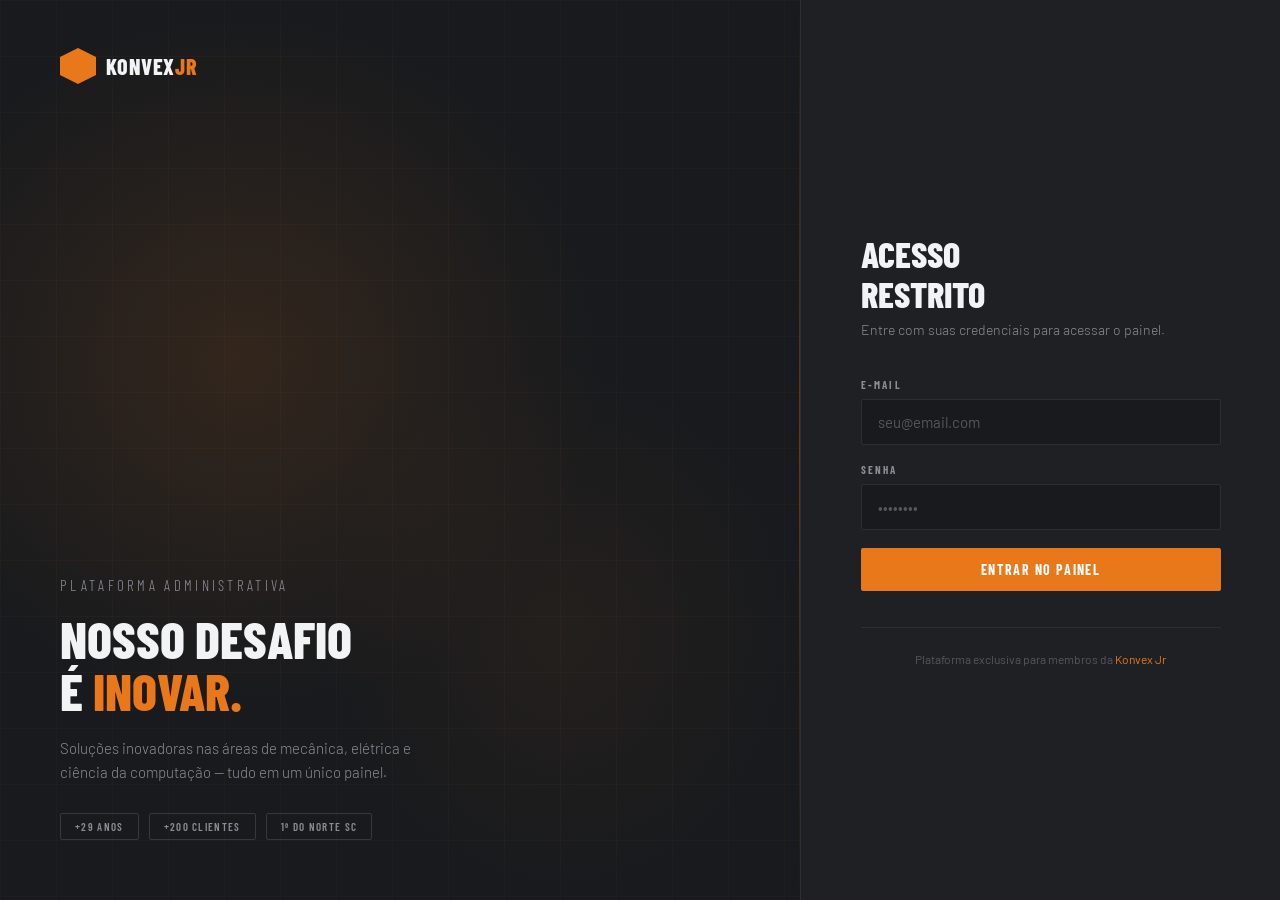
<file: index.html>
<!DOCTYPE html>
<html lang="pt-BR">

<head>
  <meta charset="UTF-8" />
  <meta name="viewport" content="width=device-width, initial-scale=1.0" />
  <title>Login — Konvex Jr</title>
  <link rel="stylesheet" href="style.css" />

  <link rel="shortcut icon" href="hexagon-solid-rotated.png" type="image/x-icon">

</head>

<body>

  <div class="login-wrap">

    <!-- ── LADO ESQUERDO: Branding ── -->
    <div class="login-left">
      <div class="login-left-bg"></div>
      <div class="login-grid-bg"></div>
      <div class="login-line"></div>

      <a href="#" class="logo">
        <div class="logo-mark"></div>
        <span class="logo-name">Konvex<span>Jr</span></span>
      </a>

      <div class="login-tagline">
        <p class="login-tagline-label">Plataforma Administrativa</p>
        <h2>Nosso Desafio<br />é <em>Inovar.</em></h2>
        <p>Soluções inovadoras nas áreas de mecânica, elétrica e ciência da computação — tudo em um único painel.</p>
        <div class="login-badges">
          <span class="login-badge">+29 Anos</span>
          <span class="login-badge">+200 Clientes</span>
          <span class="login-badge">1ª do Norte SC</span>
        </div>
      </div>
    </div>

    <!-- ── LADO DIREITO: Formulário ── -->
    <div class="login-right">
      <div class="login-form anim-fade-up">

        <div class="login-form-head">
          <h1>Acesso<br />Restrito</h1>
          <p>Entre com suas credenciais para acessar o painel.</p>
        </div>

        <div class="field">
          <label for="email">E-mail</label>
          <input type="email" id="email" placeholder="seu@email.com" autocomplete="email" />
        </div>

        <div class="field">
          <label for="password">Senha</label>
          <input type="password" id="password" placeholder="••••••••" autocomplete="current-password" />
        </div>

        <button class="btn btn-primary" id="btn-login">
          Entrar no Painel
        </button>

        <div id="alert-box"></div>

        <p class="login-footer-note">
          Plataforma exclusiva para membros da <span>Konvex Jr</span>
        </p>

      </div>
    </div>
  </div>

  <script>
    const API_URL = 'https://vendedor-ia-backend.ixbtpi.easypanel.host/api';

    const emailInput = document.getElementById('email');
    const passwordInput = document.getElementById('password');
    const btnLogin = document.getElementById('btn-login');
    const alertBox = document.getElementById('alert-box');


    function showAlert(message, type = 'error') {
      alertBox.innerHTML = `
        <div class="alert alert-${type}">
          <span>${type === 'error' ? '⚠' : '✓'}</span>
          ${message}
        </div>`;
    }

    function clearAlert() {
      alertBox.innerHTML = '';
    }

    function setLoading(state) {
      btnLogin.disabled = state;
      btnLogin.textContent = state ? 'Autenticando...' : 'Entrar no Painel';
    }

    async function handleLogin() {
      clearAlert();

      const email = emailInput.value.trim();
      const password = passwordInput.value;

      if (!email || !password) {
        showAlert('Preencha e-mail e senha.');
        return;
      }

      setLoading(true);

      try {
        const response = await fetch(`${API_URL}/login`, {
          method: 'POST',
          headers: { 'Content-Type': 'application/json' },
          body: JSON.stringify({ email, password }),
        });

        const data = await response.json();

        if (!response.ok) {
          throw new Error(data.message || 'Credenciais inválidas.');
        }

        // Salva access_token e email na sessionStorage para o painel acessar
        const accessToken = data.accessToken;
        if (!accessToken) throw new Error('Token não recebido pelo servidor.');
        sessionStorage.setItem('kj_token', accessToken);
        sessionStorage.setItem('kj_email', email);

        // Redireciona para o painel
        window.location.href = 'painel.html';

      } catch (err) {
        showAlert(err.message);
      } finally {
        setLoading(false);
      }
    }

    // Clique no botão
    btnLogin.addEventListener('click', handleLogin);

    // Enter nos campos
    [emailInput, passwordInput].forEach(input => {
      input.addEventListener('keydown', e => {
        if (e.key === 'Enter') handleLogin();
      });
    });

    // Se já está logado, vai direto pro painel
    if (sessionStorage.getItem('kj_token')) {
      window.location.href = 'painel.html';
    }
  </script>

</body>

</html>
</file>
<file: style.css>
@import url('https://fonts.googleapis.com/css2?family=Barlow:wght@300;400;500;600;700;800&family=Barlow+Condensed:wght@500;600;700;800&display=swap');

/* ══════════════════════════════════════════════
   KONVEX JR — ADMIN SYSTEM
   style.css
══════════════════════════════════════════════ */

*, *::before, *::after {
  box-sizing: border-box;
  margin: 0;
  padding: 0;
}

:root {
  --orange:        #E8781A;
  --orange-light:  #F59B3A;
  --orange-dark:   #C45E0A;
  --bg:            #111214;
  --bg2:           #181A1D;
  --surface:       #1E2024;
  --surface2:      #242629;
  --border:        #2C2E33;
  --border-light:  #363840;
  --text:          #F2F3F5;
  --text-muted:    #8A8D96;
  --text-dim:      #55575E;
  --error:         #E85555;
  --success:       #4CAF82;
  --font:          'Barlow', sans-serif;
  --font-cond:     'Barlow Condensed', sans-serif;
}

html, body {
  height: 100%;
  background: var(--bg);
  color: var(--text);
  font-family: var(--font);
  -webkit-font-smoothing: antialiased;
}

/* ══════════════════════════════════════════════
   UTILITÁRIOS
══════════════════════════════════════════════ */

@keyframes fadeUp {
  from { opacity: 0; transform: translateY(18px); }
  to   { opacity: 1; transform: translateY(0); }
}

@keyframes blink {
  0%, 100% { opacity: 1; }
  50%       { opacity: 0.3; }
}

@keyframes shimmer {
  from { transform: translateX(-100%); }
  to   { transform: translateX(100%); }
}

.anim-fade-up {
  animation: fadeUp .45s ease both;
}

/* ══════════════════════════════════════════════
   LOGO / MARCA
══════════════════════════════════════════════ */

.logo {
  display: flex;
  align-items: center;
  gap: 10px;
  text-decoration: none;
}

.logo-mark {
  width: 30px;
  height: 30px;
  background: var(--orange);
  clip-path: polygon(50% 0%, 100% 25%, 100% 75%, 50% 100%, 0% 75%, 0% 25%);
  flex-shrink: 0;
}

.logo-name {
  font-family: var(--font-cond);
  font-size: 20px;
  font-weight: 800;
  text-transform: uppercase;
  letter-spacing: .04em;
  color: var(--text);
}

.logo-name span {
  color: var(--orange);
}

/* ══════════════════════════════════════════════
   BOTÕES
══════════════════════════════════════════════ */

.btn {
  display: inline-flex;
  align-items: center;
  justify-content: center;
  gap: 8px;
  padding: 13px 24px;
  border: none;
  border-radius: 2px;
  cursor: pointer;
  font-family: var(--font-cond);
  font-size: 14px;
  font-weight: 700;
  letter-spacing: .1em;
  text-transform: uppercase;
  transition: background .2s, color .2s, border-color .2s, transform .15s, opacity .2s;
  position: relative;
  overflow: hidden;
}

.btn::after {
  content: '';
  position: absolute;
  inset: 0;
  background: linear-gradient(90deg, transparent, rgba(255,255,255,.12), transparent);
  transform: translateX(-100%);
  transition: transform .5s;
}

.btn:hover::after { transform: translateX(100%); }

.btn-primary {
  background: var(--orange);
  color: #fff;
  width: 100%;
}

.btn-primary:hover:not(:disabled) {
  background: var(--orange-light);
  transform: translateY(-1px);
}

.btn-primary:disabled {
  background: var(--border-light);
  color: var(--text-dim);
  cursor: not-allowed;
}

.btn-ghost {
  background: transparent;
  border: 1px solid var(--border);
  color: var(--text-muted);
  padding: 7px 18px;
}

.btn-ghost:hover {
  border-color: var(--orange);
  color: var(--orange);
}

/* ══════════════════════════════════════════════
   CAMPOS DE FORMULÁRIO
══════════════════════════════════════════════ */

.field {
  margin-bottom: 18px;
}

.field label {
  display: block;
  font-family: var(--font-cond);
  font-size: 11px;
  font-weight: 700;
  letter-spacing: .2em;
  text-transform: uppercase;
  color: var(--text-muted);
  margin-bottom: 8px;
}

.field input {
  width: 100%;
  background: var(--bg2);
  border: 1px solid var(--border);
  border-radius: 2px;
  padding: 13px 16px;
  font-family: var(--font);
  font-size: 15px;
  color: var(--text);
  outline: none;
  transition: border-color .2s, background .2s;
}

.field input:focus {
  border-color: var(--orange);
  background: var(--bg);
}

.field input::placeholder {
  color: var(--text-dim);
}

/* ══════════════════════════════════════════════
   ALERTAS
══════════════════════════════════════════════ */

.alert {
  display: flex;
  align-items: center;
  gap: 10px;
  padding: 12px 14px;
  border-radius: 2px;
  font-size: 13px;
  margin-top: 16px;
}

.alert-error {
  background: rgba(232, 85, 85, .08);
  border: 1px solid rgba(232, 85, 85, .25);
  border-left: 3px solid var(--error);
  color: var(--error);
}

.alert-success {
  background: rgba(76, 175, 130, .08);
  border: 1px solid rgba(76, 175, 130, .25);
  border-left: 3px solid var(--success);
  color: var(--success);
}

/* ══════════════════════════════════════════════
   CARDS / KPI
══════════════════════════════════════════════ */

.card {
  background: var(--surface);
  border: 1px solid var(--border);
  border-radius: 3px;
  padding: 24px;
  position: relative;
  overflow: hidden;
  transition: border-color .2s;
}

.card:hover {
  border-color: var(--border-light);
}

.card-accent-top::before {
  content: '';
  position: absolute;
  top: 0; left: 0; right: 0;
  height: 2px;
  background: var(--orange);
}

.card-label {
  font-family: var(--font-cond);
  font-size: 11px;
  font-weight: 700;
  letter-spacing: .16em;
  text-transform: uppercase;
  color: var(--text-muted);
  margin-bottom: 14px;
}

.card-value {
  font-family: var(--font-cond);
  font-size: 40px;
  font-weight: 800;
  color: var(--text);
  line-height: 1;
  margin-bottom: 6px;
}

.card-sub {
  font-size: 12px;
  font-weight: 500;
  color: var(--success);
}

.card-sub.neg {
  color: var(--error);
}

/* ══════════════════════════════════════════════
   SECTION TITLE
══════════════════════════════════════════════ */

.section-title {
  font-family: var(--font-cond);
  font-size: 12px;
  font-weight: 700;
  letter-spacing: .2em;
  text-transform: uppercase;
  color: var(--text-muted);
  margin-bottom: 16px;
  display: flex;
  align-items: center;
  gap: 12px;
}

.section-title::after {
  content: '';
  flex: 1;
  height: 1px;
  background: var(--border);
}

/* ══════════════════════════════════════════════
   ACTIVITY LIST
══════════════════════════════════════════════ */

.activity-list {
  background: var(--surface);
  border: 1px solid var(--border);
  border-radius: 3px;
  overflow: hidden;
}

.act-row {
  display: flex;
  align-items: center;
  gap: 14px;
  padding: 14px 20px;
  border-bottom: 1px solid var(--border);
  transition: background .15s;
}

.act-row:last-child {
  border-bottom: none;
}

.act-row:hover {
  background: var(--surface2);
}

.act-dot {
  width: 7px;
  height: 7px;
  border-radius: 50%;
  background: var(--orange);
  flex-shrink: 0;
}

.act-msg {
  font-size: 14px;
  color: var(--text);
  flex: 1;
}

.act-time {
  font-size: 12px;
  color: var(--text-dim);
  white-space: nowrap;
}

/* ══════════════════════════════════════════════
   HEADER DO PAINEL
══════════════════════════════════════════════ */

.panel-header {
  height: 64px;
  background: var(--surface);
  border-bottom: 1px solid var(--border);
  display: flex;
  align-items: center;
  padding: 0 40px;
  position: sticky;
  top: 0;
  z-index: 100;
}

.panel-header .logo {
  margin-right: 28px;
}

.header-divider {
  width: 1px;
  height: 28px;
  background: var(--border);
  margin-right: 28px;
}

.header-title {
  font-family: var(--font-cond);
  font-size: 16px;
  font-weight: 700;
  text-transform: uppercase;
  letter-spacing: .08em;
  color: var(--text);
  display: flex;
  align-items: center;
  gap: 8px;
}

.header-dot {
  display: inline-block;
  width: 6px;
  height: 6px;
  border-radius: 50%;
  background: var(--orange);
  box-shadow: 0 0 8px var(--orange);
  animation: blink 2s ease infinite;
}

.header-right {
  margin-left: auto;
  display: flex;
  align-items: center;
  gap: 16px;
}

.header-email-wrap {
  display: flex;
  align-items: center;
  gap: 8px;
  padding: 6px 14px;
  background: var(--bg2);
  border: 1px solid var(--border);
  border-radius: 2px;
}

.header-avatar {
  width: 22px;
  height: 22px;
  border-radius: 50%;
  background: linear-gradient(135deg, var(--orange-dark), var(--orange));
  display: flex;
  align-items: center;
  justify-content: center;
  font-family: var(--font-cond);
  font-size: 11px;
  font-weight: 800;
  color: #fff;
  text-transform: uppercase;
  flex-shrink: 0;
}

.header-email {
  font-size: 13px;
  color: var(--text-muted);
}

/* ══════════════════════════════════════════════
   PANEL BODY
══════════════════════════════════════════════ */

.panel-body {
  flex: 1;
  padding: 48px 40px;
  max-width: 1200px;
  width: 100%;
  margin: 0 auto;
}

.panel-top {
  display: flex;
  align-items: flex-end;
  justify-content: space-between;
  margin-bottom: 40px;
  padding-bottom: 32px;
  border-bottom: 1px solid var(--border);
}

.panel-top-label {
  font-family: var(--font-cond);
  font-size: 11px;
  font-weight: 700;
  letter-spacing: .22em;
  text-transform: uppercase;
  color: var(--orange);
  margin-bottom: 8px;
}

.panel-top h1 {
  font-family: var(--font-cond);
  font-size: 44px;
  font-weight: 800;
  text-transform: uppercase;
  color: var(--text);
  line-height: 1;
}

.panel-date {
  font-size: 13px;
  color: var(--text-dim);
}

.kpi-grid {
  display: grid;
  grid-template-columns: repeat(4, 1fr);
  gap: 16px;
  margin-bottom: 32px;
}

/* ══════════════════════════════════════════════
   LOGIN LAYOUT
══════════════════════════════════════════════ */

.login-wrap {
  min-height: 100vh;
  display: grid;
  grid-template-columns: 1fr 480px;
}

/* Lado esquerdo */
.login-left {
  position: relative;
  overflow: hidden;
  background: var(--bg2);
  display: flex;
  flex-direction: column;
  justify-content: flex-end;
  padding: 60px;
}

.login-left-bg {
  position: absolute;
  inset: 0;
  background:
    radial-gradient(ellipse 70% 60% at 30% 40%, rgba(232,120,26,.13) 0%, transparent 65%),
    radial-gradient(ellipse 50% 50% at 70% 70%, rgba(232,120,26,.06) 0%, transparent 60%);
}

.login-grid-bg {
  position: absolute;
  inset: 0;
  background-image:
    linear-gradient(rgba(232,120,26,.04) 1px, transparent 1px),
    linear-gradient(90deg, rgba(232,120,26,.04) 1px, transparent 1px);
  background-size: 56px 56px;
}

.login-line {
  position: absolute;
  top: 0; right: 0;
  width: 1px; height: 100%;
  background: linear-gradient(to bottom, transparent, rgba(232,120,26,.35), transparent);
}

.login-left .logo {
  position: absolute;
  top: 48px;
  left: 60px;
  z-index: 2;
}

.login-left .logo .logo-mark { width: 36px; height: 36px; }
.login-left .logo .logo-name { font-size: 22px; }

.login-tagline {
  position: relative;
  z-index: 2;
}

.login-tagline-label {
  font-family: var(--font-cond);
  font-size: 11px;
  font-weight: 700;
  letter-spacing: .22em;
  text-transform: uppercase;
  color: var(--orange);
  margin-bottom: 14px;
}

.login-tagline h2 {
  font-family: var(--font-cond);
  font-size: 52px;
  font-weight: 800;
  line-height: 1;
  text-transform: uppercase;
  color: var(--text);
  margin-bottom: 20px;
}

.login-tagline h2 em {
  font-style: normal;
  color: var(--orange);
}

.login-tagline p {
  font-size: 15px;
  font-weight: 300;
  color: var(--text-muted);
  max-width: 380px;
  line-height: 1.65;
}

.login-badges {
  display: flex;
  gap: 10px;
  margin-top: 28px;
}

.login-badge {
  padding: 6px 14px;
  border: 1px solid var(--border-light);
  border-radius: 2px;
  font-family: var(--font-cond);
  font-size: 11px;
  font-weight: 600;
  letter-spacing: .12em;
  text-transform: uppercase;
  color: var(--text-muted);
}

/* Lado direito */
.login-right {
  background: var(--surface);
  border-left: 1px solid var(--border);
  display: flex;
  align-items: center;
  justify-content: center;
  padding: 60px 52px;
}

.login-form {
  width: 100%;
  max-width: 360px;
}

.login-form-head {
  margin-bottom: 40px;
}

.login-form-head h1 {
  font-family: var(--font-cond);
  font-size: 36px;
  font-weight: 800;
  text-transform: uppercase;
  color: var(--text);
  line-height: 1.1;
  margin-bottom: 8px;
}

.login-form-head p {
  font-size: 14px;
  color: var(--text-muted);
  font-weight: 300;
}

.login-footer-note {
  margin-top: 36px;
  padding-top: 24px;
  border-top: 1px solid var(--border);
  font-size: 12px;
  color: var(--text-dim);
  text-align: center;
}

.login-footer-note span {
  color: var(--orange);
}

/* ══════════════════════════════════════════════
   RESPONSIVO
══════════════════════════════════════════════ */

@media (max-width: 900px) {
  .login-wrap {
    grid-template-columns: 1fr;
  }
  .login-left {
    display: none;
  }
  .login-right {
    border-left: none;
    min-height: 100vh;
  }
  .kpi-grid {
    grid-template-columns: repeat(2, 1fr);
  }
  .panel-header {
    padding: 0 20px;
  }
  .panel-body {
    padding: 32px 20px;
  }
  .panel-top {
    flex-direction: column;
    align-items: flex-start;
    gap: 8px;
  }
}

@media (max-width: 480px) {
  .kpi-grid {
    grid-template-columns: 1fr;
  }
  .header-email-wrap {
    display: none;
  }
}
</file>
